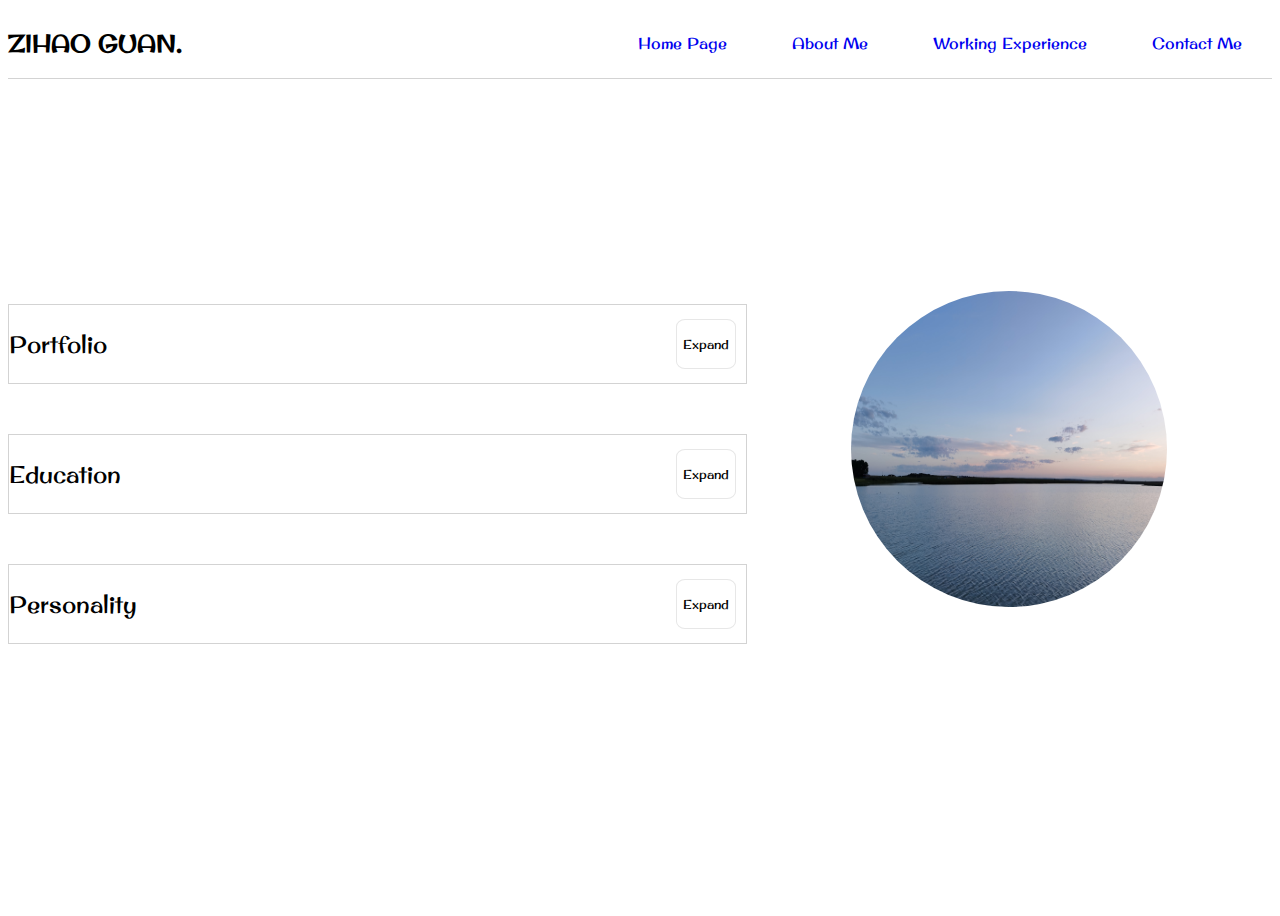
<file: AboutMe.html>
<!DOCTYPE html>
<html lang="en">
<head>
    <meta charset="UTF-8">
    <meta http-equiv="X-UA-Compatible" content="IE=edge">
    <meta name="viewport" content="width=device-width, initial-scale=1.0">
    <link rel="preconnect" href="https://fonts.gstatic.com">
    <link href="https://fonts.googleapis.com/css2?family=Orelega+One&display=swap" rel="stylesheet">
    <link href="https://fonts.googleapis.com/css2?family=Original+Surfer&display=swap" rel="stylesheet">
    <link rel="stylesheet" href="style.css">
    <title>About Me</title>
</head>

<body>
  <header>
        <h2>ZIHAO GUAN.</h2>
        <nav>
          <span><a href='./index.html' title='go back to Home Page'>Home Page</a></span>
          <span><a href='./AboutMe.html' title='go to About Me Page'>About Me</a></span>
          <span><a href='./WorkingExperience.html' title='go to My Working Experience Page'>Working Experience</a></span>
          <span><a href='./ContactMe.html' title='go to My Contact Page'>Contact Me</a></span>
        </nav>
  </header>

  <main id='introduction-content'>
    <section class='detail-of-myself'>

      <div class='intro-bar'>
        <p>Portfolio</p>
        <button id='portfolio-button' title='Click for introduction of ZIHAO GUAN'>Expand</button>
      </div>
      <div id='detail-of-introduction'>
        <p>Highly-motivated <span>computer science graduated student</span>, experienced with interact to people, and capable on time
          management and multitasking. Familiar with <span>Java</span> object-oriented programming, <span>PHP</span> and <span>HTML</span> web programming
          language, <span>swift</span> IOS app programming language, <span>MySQL</span> database programming language. Familiar with <span>JavaScript</span>
          languages, such as <span>ReactJS</span> and <span>VueJS</span>. Familiar with <span>Adobe XD</span> and <span>Balsamiq Mockups 3</span> prototype tools</p>
      </div>

      <div class='intro-bar'>
        <p>Education</p>
        <button id='education-button' title='Click for education of ZIHAO GUAN'>Expand</button>
      </div>
      <div id='detail-of-education'>
        <p>Bachelor of Computer Science: General computer science theory</p>
      </div>

      <div class='intro-bar'>
        <p>Personality</p>
        <button id='personality-button' title='Click for personality of ZIHAO GUAN'>Expand</button>
      </div>
      <div id='detail-of-personality'>
        <ul>          
          <li>Scheduling</li>
          <li>Mail handling</li>
          <li>Problem solving</li>
          <li>Project planning</li>
          <li>Fluent in English, Cantonese and Mandarin</li>
          <li>Good sense on designing and styling program code</li>
          <li>Strong self-learning abilities and quick learning skills</li>
        </ul>
      </div>

    </section>


    <section class='image'>
      <img src='./pics/sunset.jpg' alt="picture of river side sun rise">
    </section>

  </main>


  <script src='./AboutMe.js'></script>

</body>
</html>
</file>
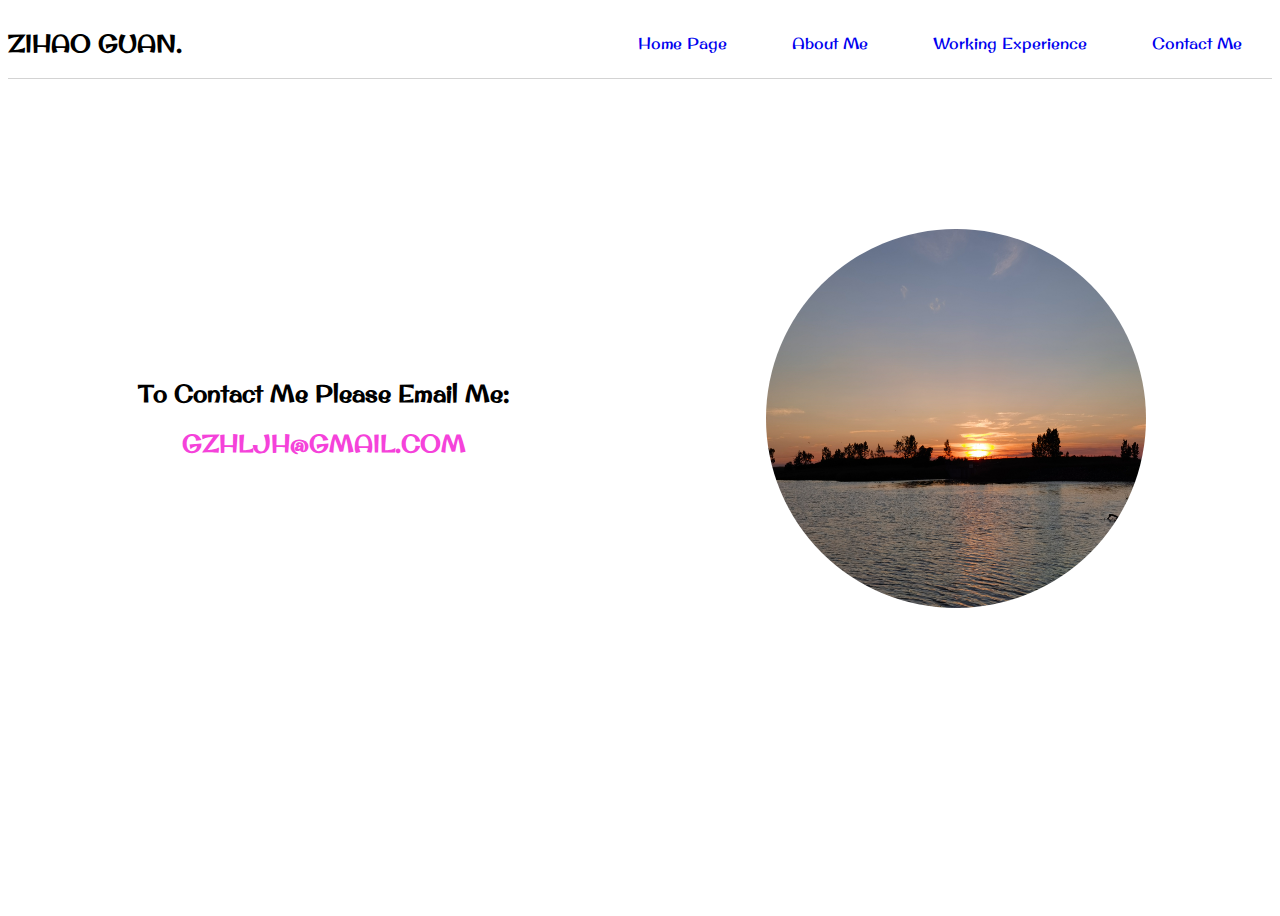
<file: ContactMe.html>
<!DOCTYPE html>
<html lang="en">
<head>
    <meta charset="UTF-8">
    <meta http-equiv="X-UA-Compatible" content="IE=edge">
    <meta name="viewport" content="width=device-width, initial-scale=1.0">
    <link rel="preconnect" href="https://fonts.gstatic.com">
    <link href="https://fonts.googleapis.com/css2?family=Orelega+One&display=swap" rel="stylesheet">
    <link href="https://fonts.googleapis.com/css2?family=Original+Surfer&display=swap" rel="stylesheet">
    <link rel="stylesheet" href="style.css">
    <title>Contact Me</title>
</head>

<body>
    <header>
        <h2>ZIHAO GUAN.</h2>
        <nav>
          <span><a href='./index.html' title='go back to Home Page'>Home Page</a></span>
          <span><a href='./AboutMe.html' title='go to About Me Page'>About Me</a></span>
          <span><a href='./WorkingExperience.html' title='go to My Working Experience Page'>Working Experience</a></span>
          <span><a href='./ContactMe.html' title='go to My Contact Page'>Contact Me</a></span>
        </nav>
  </header>

  <section class='contact-sheet'>
    
    <section class='email-address'>
      <h2>To Contact Me Please Email Me:<h2>
      <h2><span>GZHLJH@GMAIL.COM</span><h2>
    </section>

    <section class='image'>
      <img src ='./pics/sunset2.jpg' alt='river side sun set'>
    </section>

  </section>


</body>
</html>
</file>
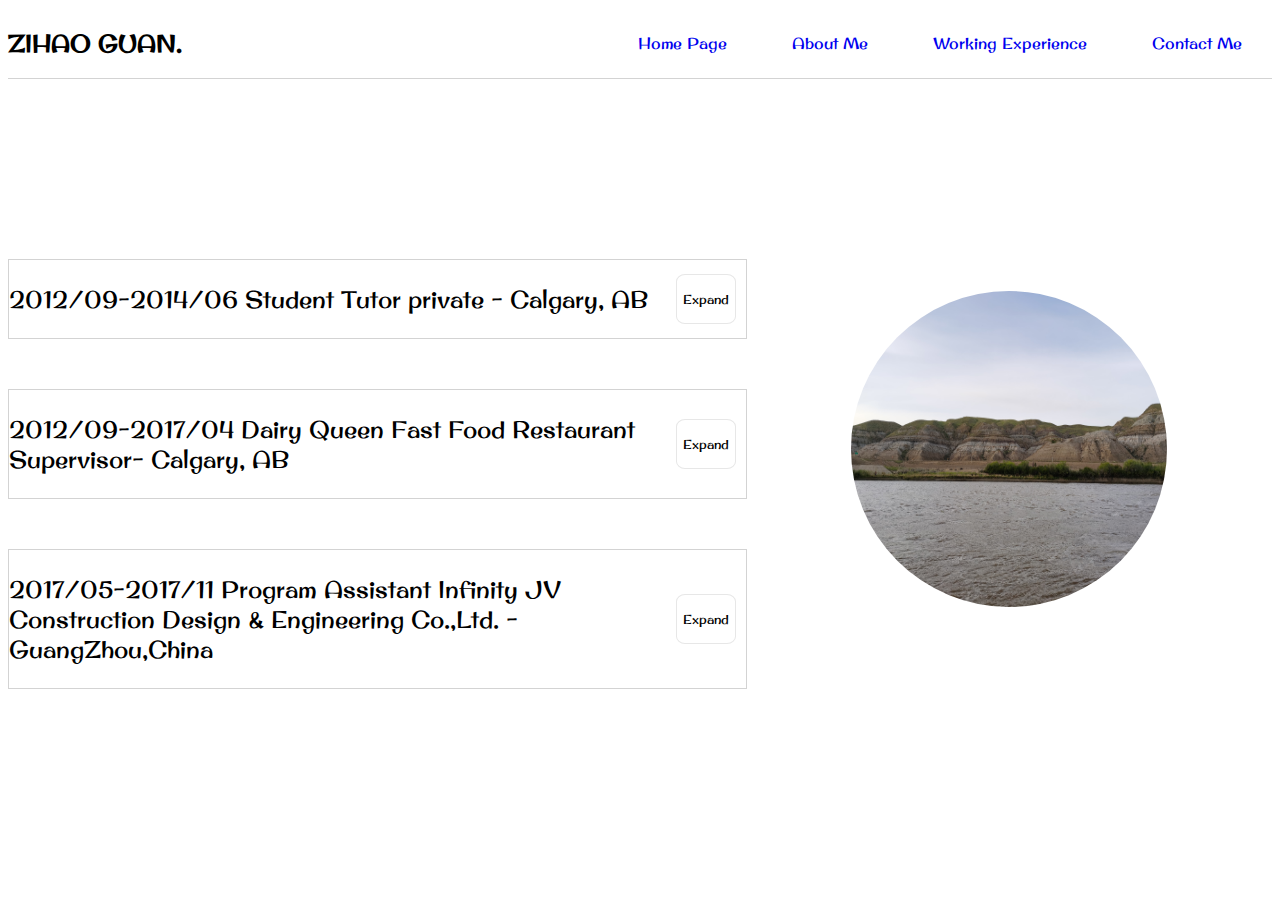
<file: WorkingExperience.html>
<!DOCTYPE html>
<html lang="en">
<head>
    <meta charset="UTF-8">
    <meta http-equiv="X-UA-Compatible" content="IE=edge">
    <meta name="viewport" content="width=device-width, initial-scale=1.0">
    <link rel="preconnect" href="https://fonts.gstatic.com">
    <link href="https://fonts.googleapis.com/css2?family=Orelega+One&display=swap" rel="stylesheet">
    <link href="https://fonts.googleapis.com/css2?family=Original+Surfer&display=swap" rel="stylesheet">
    <link rel="stylesheet" href="style.css">
    <title>My Working Experience</title>
</head>

<body>
    <header>
      <h2>ZIHAO GUAN.</h2>
      <nav>
        <span><a href='./index.html' title='go back to Home Page'>Home Page</a></span>
        <span><a href='./AboutMe.html' title='go to About Me Page'>About Me</a></span>
        <span><a href='./WorkingExperience.html' title='go to My Working Experience Page'>Working Experience</a></span>
        <span><a href='./ContactMe.html' title='go to My Contact Page'>Contact Me</a></span>
      </nav>
  </header>

  <main id="working-content">
    <section class='jobs'>
      
      <div class='job-bar'>
        <p>2012/09-2014/06  Student Tutor private - Calgary, AB</p>
        <button id='1st-button' title='click for detail'>Expand</button>
      </div>
      <div id='1st-job'>  
        <ul>
          <li>Teaching Chinese and Mathematic at student's home Calgary, AB.</li>
          <li>Demonstrated strong teaching, problem solving, and communication skills by tutoring students, successfully
              increasing their level of understanding and improving their grade.</li>
          <li>Listening patiently to student's thoughts and problems to apply and to provide effective solutions.</li>
          <li>Applied different teaching techniques to improve student grades, build test skills and foster classroom confidence.</li>     
        </ul>
      </div>

      <div class='job-bar'> 
        <p>2012/09-2017/04  Dairy Queen Fast Food Restaurant Supervisor- Calgary, AB</p>
        <button id='2nd-button' title='click for detail'>Expand</button>
      </div>
      <div id='2nd-job'>
        <ul>
          <li>Performed effectively in a team environment to provide efficient customer service.</li>
          <li>Demonstrated excellent interpersonal and communication skills towards team members and customers.</li>
          <li>Strongly organizational skills in operating store daily needs.</li>
          <li>Managed team of [number] employees, overseeing hiring, training, and professional growth of employees.</li>
          <li>Used coordination and planning skills to achieve results according to schedule.</li>     
        </ul>
      </div>  
      
      <div class='job-bar'>
        <p>2017/05-2017/11  Program Assistant Infinity JV Construction Design & Engineering Co.,Ltd. - GuangZhou,China</p>
        <button id='3rd-button' title='click for detail'>Expand</button>
      </div>
      <div id='3rd-job'>
        <ul>
          <li>China Guangzhou city, Infinity Construction Company, project: P&G site office 6 floors renovation.</li>
          <li>Provided excellent organization among team members and balance multiple jobs between each project programs.</li>
          <li>Showing excellent communication between customers and site engineers.</li>
          <li>Ensure customers needs and follow engineers' designs.</li>
          <li>Reviewed and strengthened program operations with continuous assessment of operational plans and strategies.</li>
          <li>Managed effective program outreach plans with strategic use of speakers and tours to enhance community
              engagement and increase participant numbers.</li>       
        </ul>
      </div>     
    </section>

    <section class='image'>
      <img src='./pics/river.jpg' alt="picture of river side">
    </section>


  </main>



  <script src='./WorkingExperience.js'></script>

</body>
</html>
</file>
<file: style.css>
body{
  background-color: white;
  display: block;
  height: 100vh;
}

span, h1, h2, h3, p, li, button{
  font-family: 'Original Surfer', cursive;
}

header{
  display: flex;
  width: 100%;
  align-items: center;
  font-family: 'Original Surfer', cursive;
  border-bottom: 0.5px  solid lightgrey;
}

nav{
  text-align: right;
  flex-grow: 1;
}
 
nav span{
    display: inline-block;
    padding: 20px 30px;
}

main, .contact-sheet{
  display: flex;
  align-items: center;
  width: 100%;
  height: auto;
  margin-top: 10px;
}



.image{
  display: flex;
  justify-content: center;
  width: 50%;
}

img{
  width: 60%;
  aspect-ratio: 1/1;
  border-radius: 50%;
}

.introduction, .email-address {
  width: 50%;
  text-align: center;
}

.skills {
  margin-top: 80px;
  display:flex;
  width: 100%;
}

.icon{
  display: flex;
  width: 15%;
  justify-content: center;

}

.icon img{
  width: 50%;
  aspect-ratio: 1/1;
  padding: 20px 30px;
}


a:link {
  text-decoration: none;
}

a:hover{
  cursor: pointer;
  text-decoration: none;
  color:hotpink;
}

a:active{
  text-decoration: none;
  color: red;
}


.contact-sheet{
  display: flex;
  width: 100%;
  margin-top: 150px;
}

.email-address span{
  color: #f542da;
}

.jobs{
  display: flex;
  flex-direction: column;
  width: 70%;
  height: 100%;
  align-content: center;
  justify-content: center;
}

#working-content{
  height: 80%;
  
}
.job-bar, .intro-bar{
  display: flex;
  width: 100%;
  justify-content: space-between;
  border: 0.5px  solid lightgrey;
  align-items: center;
  margin-top: 50px;
}

button{
  height: 50px;
  border-radius: 15%;
  color: black;
  background-color: white;
  border: 1px solid #e7e7e7;
  margin-right: 10px;
}

button:hover{
  background-color: #e7e7e7;
  cursor: pointer;
}

li, #detail-of-introduction p, #detail-of-education p{
  color: grey;
}

#introduction-content{
  height: 80%;

}



.detail-of-myself{
  display: flex;
  flex-direction: column;
  width: 70%;
  height: 100%;
  align-content: center;
  justify-content: center;
}

.job-bar p, .intro-bar p{
  font-size: 1.5em;
}



@media screen and (max-width: 600px){

  body{
    height: auto;
    overflow-x:hidden;
  }


  header nav{
    display: flex;
    flex-direction: column;
  }

  main{
    display: flex;
    flex-direction: column;
    margin-bottom: 30px;
  }

  .image img{
    width: 100%;
    aspect-ratio: 1/1;
    margin-top: 30px;
    margin-bottom: 100px;
  }

  .icon{
    width: 30%;
    aspect-ratio: 1/1;
    border: 1px solid black;
  }

  .icon img{
    width: 60%;
    aspect-ratio: 1/1;
  }
  

  .push{
    margin-bottom: 100px;
  }

  .skills{
    display: flex;
    flex-direction: column;
    width: 100%;
    text-align: center;
    align-items: center;
  }
  
  .contact-sheet{
    display: flex;
    flex-direction: column;
    margin-bottom: 100px;
  }

  .email-address span{
    font-size: 1rem;
  }
  
  .intro-bar, .job-bar{
    flex-direction: column;
  }
}
</file>
